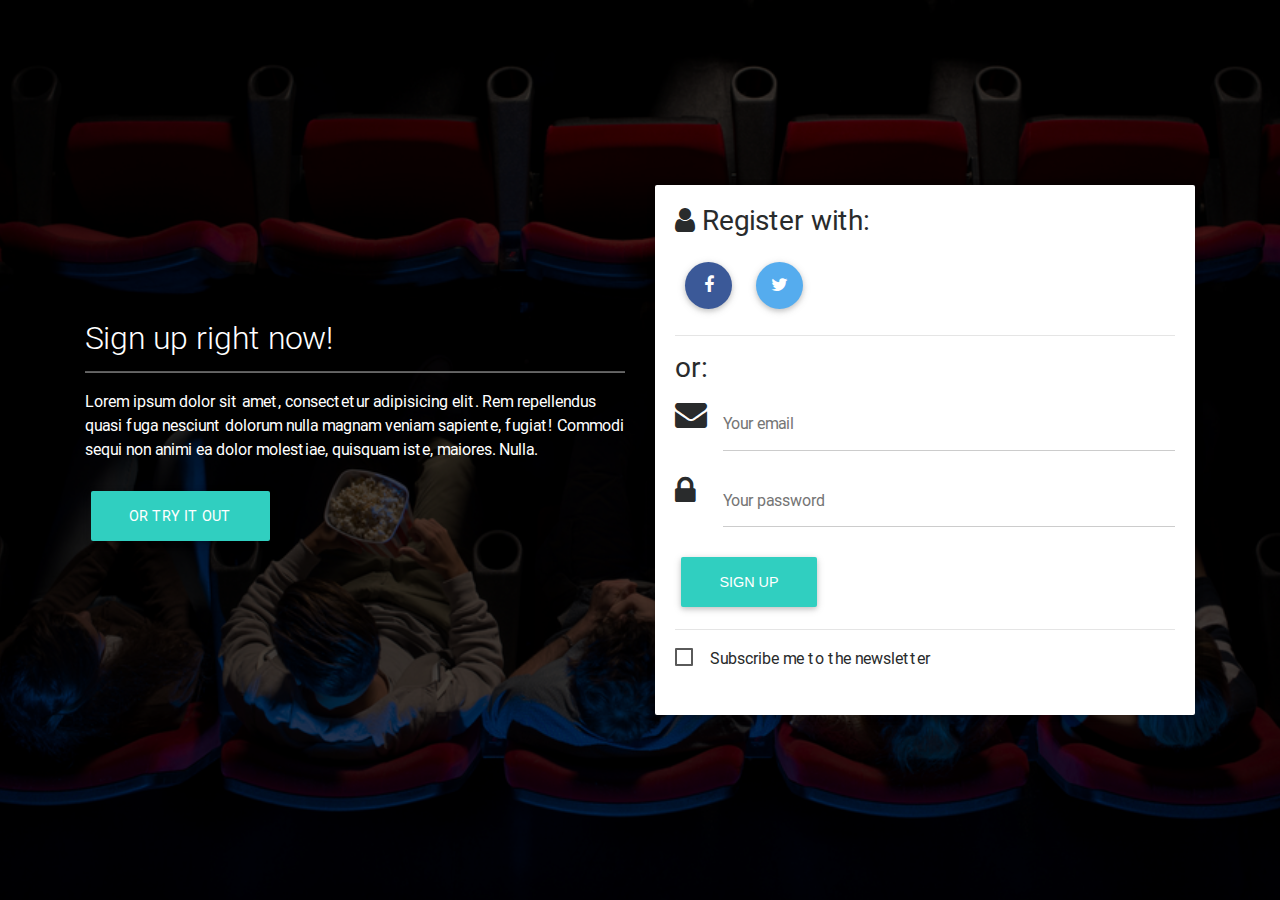
<file: templates/register-social.html>
<!DOCTYPE html>
<html lang="en">
<head>
    <!-- Required meta tags always come first -->
    <meta charset="utf-8">
    <meta name="viewport" content="width=device-width, initial-scale=1, shrink-to-fit=no">
    <meta http-equiv="x-ua-compatible" content="ie=edge">
    <title>Material Design Bootstrap Template</title>
    <!-- Font Awesome -->
    <link rel="stylesheet" href="https://maxcdn.bootstrapcdn.com/font-awesome/4.6.0/css/font-awesome.min.css">
    <!-- Bootstrap core CSS -->
    <link href="../static/css/bootstrap.min.css" rel="stylesheet">
    <!-- Material Design Bootstrap -->
    <link href="../static/css/mdb.min.css" rel="stylesheet">
    <style>
        html,
        body,
        header,
        .view {
            height: 100%;
        }

        /* Navigation*/

        .navbar {
            background-color: transparent;
        }

        .top-nav-collapse {
            background-color: #0A6A60;
        }

        @media only screen and (max-width: 768px) {
            .navbar {
                background-color: #0A6A60;
            }
        }

        /*Intro*/

        .view {
            background: url("../static/img/Bayrock-Movies.jpg") no-repeat center center fixed;
            -webkit-background-size: cover;
            -moz-background-size: cover;
            -o-background-size: cover;
            background-size: cover;
        }

        @media (max-width: 768px) {
            .full-bg-img,
            .view {
                height: auto;
                position: relative;
            }
        }

        .description {
            padding-top: 25%;
            padding-bottom: 3rem;
            color: #fff
        }

        @media (max-width: 992px) {
            .description {
                padding-top: 7rem;
                text-align: center;
            }
        }

        footer.page-footer {
            background-color: #2F968B;
        }
    </style>
</head>
<body>
<!--Navigation & Intro-->
<header>

    <!--/.Navbar-->
    <!--Mask-->
    <div class="view hm-black-strong">
        <div class="full-bg-img flex-center">
            <div class="container">
                <div class="row" id="home">
                    <!--First column-->
                    <div class="col-lg-6">
                        <div class="description">
                            <h2 class="h2-responsive wow fadeInLeft">Sign up right now! </h2>
                            <hr class="hr-dark wow fadeInLeft">
                            <p class="wow fadeInLeft" data-wow-delay="0.4s">Lorem ipsum dolor sit amet, consectetur
                                adipisicing elit. Rem repellendus quasi fuga nesciunt dolorum nulla magnam veniam
                                sapiente, fugiat! Commodi sequi non animi ea dolor molestiae, quisquam iste, maiores.
                                Nulla.</p>
                            <br>
                            <a class="btn btn-comm btn-lg wow fadeInLeft" data-wow-delay="0.7s">OR Try it out</a>
                        </div>
                    </div>
                    <!--/.First column-->
                    <!--Second column-->
                    <div class="col-lg-6 wow fadeInDown" data-wow-delay="0.2s">
                        <!--Form-->
                        <div class="card">
                            <div class="card-block">
                                <!--Header-->
                                <div class="text-xs-center">
                                    <h3><i class="fa fa-user"></i> Register with:</h3>
                                    <a href="https://www.facebook.com/mdbootstrap" target="_blank"
                                       class="btn-floating btn-small btn-fb"><i class="fa fa-facebook"> </i></a>
                                    <a href="https://twitter.com/MDBootstrap" target="_blank"
                                       class="btn-floating btn-small btn-tw"><i class="fa fa-twitter"> </i></a>
                                    <hr>
                                    <h3>or:</h3>
                                </div>
                                <!--Body-->
                                <div class="md-form">
                                    <i class="fa fa-envelope prefix"></i>
                                    <input type="text" id="form2" class="form-control">
                                    <label for="form2">Your email</label>
                                </div>
                                <div class="md-form">
                                    <i class="fa fa-lock prefix"></i>
                                    <input type="password" id="form4" class="form-control">
                                    <label for="form4">Your password</label>
                                </div>
                                <div class="text-xs-center">
                                    <button class="btn btn-comm btn-lg">Sign up</button>
                                    <hr>
                                    <fieldset class="form-group">
                                        <input type="checkbox" id="checkbox1">
                                        <label for="checkbox1">Subscribe me to the newsletter</label>
                                    </fieldset>
                                </div>
                            </div>
                        </div>
                        <!--/.Form-->
                    </div>
                    <!--/Second column-->
                </div>
            </div>
        </div>
    </div>
    <!--/.Mask-->
</header>
<!--/Navigation & Intro-->


<!-- SCRIPTS -->
<!-- JQuery -->
<script type="text/javascript" src="../static/js/jquery-3.1.1.min.js"></script>
<!-- Tooltips -->
<script type="text/javascript" src="../static/js/tether.min.js"></script>
<!-- Bootstrap core JavaScript -->
<script type="text/javascript" src="../static/js/bootstrap.min.js"></script>
<!-- MDB core JavaScript -->
<script type="text/javascript" src="../static/js/mdb.min.js"></script>
<script>
    new WOW().init();
</script>
</body>
</html>
</file>
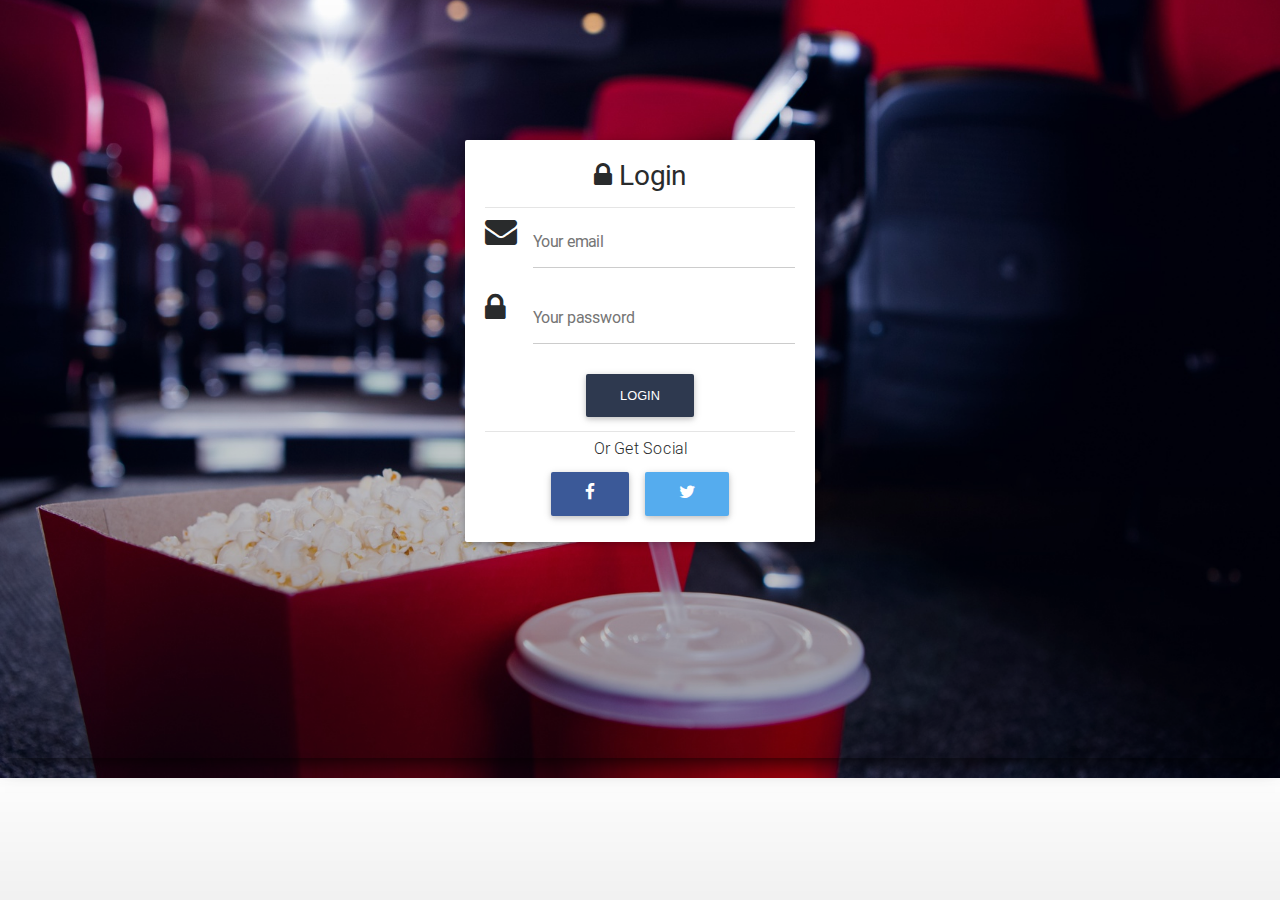
<file: templates/signup.html>
<!DOCTYPE html>
<html lang="en">

<head>

  <meta charset="utf-8">

  <title>Login</title>

  <!-- Font Awesome -->
  <link rel="stylesheet" href="https://maxcdn.bootstrapcdn.com/font-awesome/4.6.0/css/font-awesome.min.css">

  <!-- Bootstrap core CSS -->
  <link href="../static/css/bootstrap.min.css" rel="stylesheet">

  <!-- Material Design Bootstrap -->
  <link href="../static/css/mdb.min.css" rel="stylesheet">
  <style rel="stylesheet">
    .bg-img {
      width: 100%;
      height: 100%;
      background: linear-gradient(0deg, rgba(0, 0, 0, 0.3), rgba(0, 0, 0, 0)), url('../static/img/home.jpg') no-repeat center;
      background-size: cover;
      box-shadow: 0px 10px 20px -5px rgba(0, 0, 0, .8);
    }

    .col {
      padding-top: 140px;
    }

    .login-btn {
      background-color: #2e394f;
    }
  </style>


</head>

<body class="bg-img">

  <div class="container  ">
    <div class="row justify-content-center">

      <div class="col col-md-4 col-md-offset-4 col-sm-6 col-sm-offset-3">

        <div class="card">
          <div class="card-block">
            <!--Header-->
            <div class="text-center">
              <h3><i class="fa fa-lock"></i> Login</h3>
              <hr class="mt-2 mb-2">
            </div>

            <!--Body-->
            <div class="md-form">
              <i class="fa fa-envelope prefix"></i>
              <input type="text" id="form2" class="form-control">
              <label for="form2">Your email</label>
            </div>

            <div class="md-form">
              <i class="fa fa-lock prefix"></i>
              <input type="password" id="form4" class="form-control">
              <label for="form4">Your password</label>
            </div>

            <div class="text-center">
              <button class="btn login-btn">Login</button>
              <hr class="mt-2 mb-2">

              <h6> Or Get Social</h5>
											<!--Facebook-->
											<button type="button" class="btn btn-fb"><i class="fa fa-facebook"></i></button>
											<!--Twitter-->
											<button type="button" class="btn btn-tw"><i class="fa fa-twitter"></i></button>
					        </div>
							</div>
						</div>
				</div>

		  </div>
			<br><br><br>
			<br><br><br><br><br><br>
		</div>







    <!-- SCRIPTS -->

    <!-- JQuery -->
    <script type="text/javascript" src="../static/js/jquery-2.2.3.min.js"></script>

    <!-- Bootstrap tooltips -->
    <script type="text/javascript" src="../static/js/tether.min.js"></script>

    <!-- Bootstrap core JavaScript -->
    <script type="text/javascript" src="../static/js/bootstrap.min.js"></script>

    <!-- MDB core JavaScript -->
    <script type="text/javascript" src="../static/js/mdb.min.js"></script>


</body>

</html>
</file>
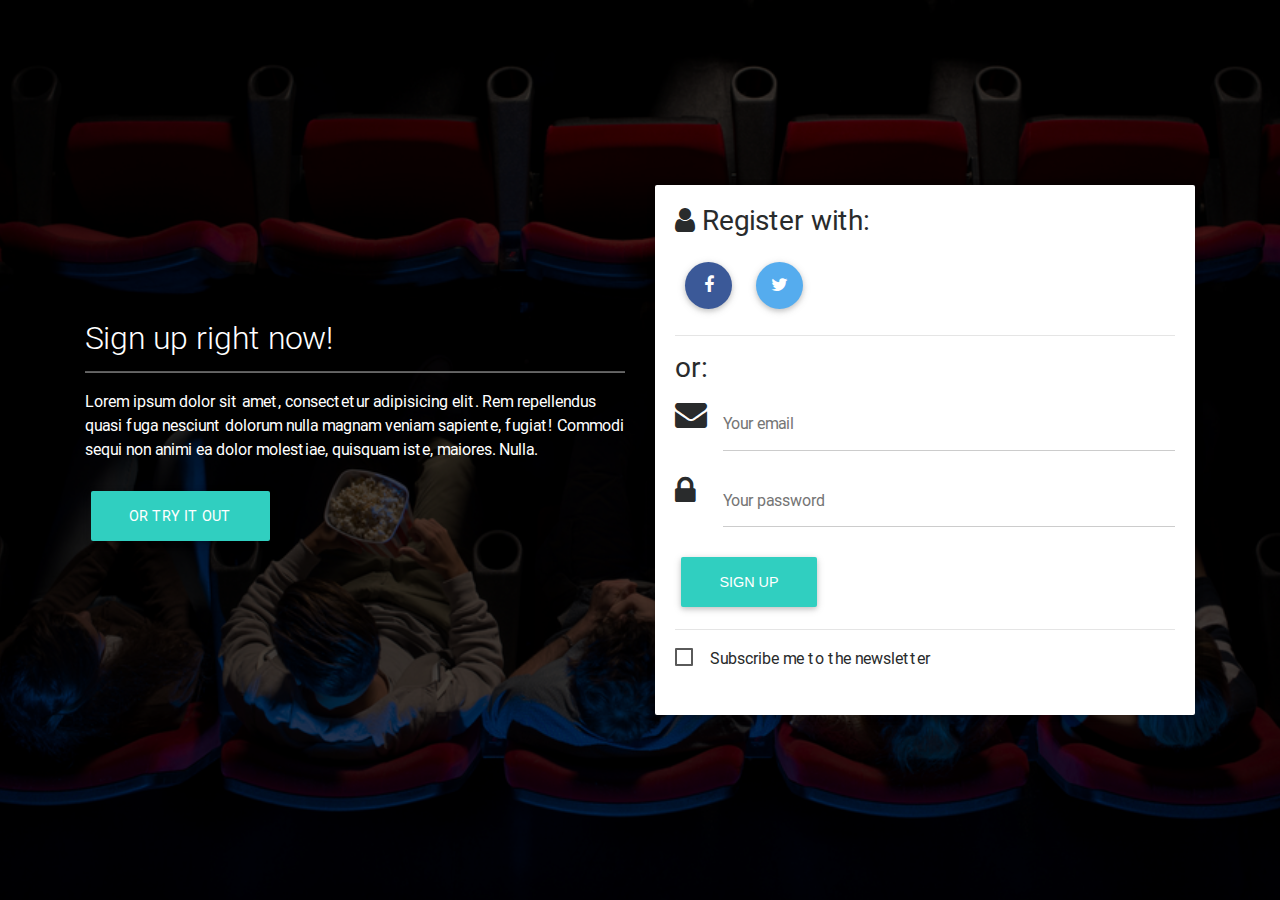
<file: templates/registration/login.html>
<!DOCTYPE html>
<html lang="en">
<head>
    <!-- Required meta tags always come first -->
    <meta charset="utf-8">
    <meta name="viewport" content="width=device-width, initial-scale=1, shrink-to-fit=no">
    <meta http-equiv="x-ua-compatible" content="ie=edge">
    <title>Material Design Bootstrap Template</title>
    <!-- Font Awesome -->
    <link rel="stylesheet" href="https://maxcdn.bootstrapcdn.com/font-awesome/4.6.0/css/font-awesome.min.css">
    <!-- Bootstrap core CSS -->
    <link href="../../static/css/bootstrap.min.css" rel="stylesheet">
    <!-- Material Design Bootstrap -->
    <link href="../../static/css/mdb.min.css" rel="stylesheet">
    <style>
        html,
        body,
        header,
        .view {
            height: 100%;
        }

        /* Navigation*/

        .navbar {
            background-color: transparent;
        }

        .top-nav-collapse {
            background-color: #0A6A60;
        }

        @media only screen and (max-width: 768px) {
            .navbar {
                background-color: #0A6A60;
            }
        }

        /*Intro*/

        .view {
            background: url("../../static/img/Bayrock-Movies.jpg") no-repeat center center fixed;
            -webkit-background-size: cover;
            -moz-background-size: cover;
            -o-background-size: cover;
            background-size: cover;
        }

        @media (max-width: 768px) {
            .full-bg-img,
            .view {
                height: auto;
                position: relative;
            }
        }

        .description {
            padding-top: 25%;
            padding-bottom: 3rem;
            color: #fff
        }

        @media (max-width: 992px) {
            .description {
                padding-top: 7rem;
                text-align: center;
            }
        }

        footer.page-footer {
            background-color: #2F968B;
        }
    </style>
</head>
<body>


<!--Navigation & Intro-->
<header>

    <!--/.Navbar-->
    <!--Mask-->
    <div class="view hm-black-strong">
        <div class="full-bg-img flex-center">
            <div class="container">
                <div class="row" id="home">
                    <!--First column-->
                    <div class="col-lg-6">
                        <div class="description">
                            <h2 class="h2-responsive wow fadeInLeft">Sign up right now! </h2>
                            <hr class="hr-dark wow fadeInLeft">
                            <p class="wow fadeInLeft" data-wow-delay="0.4s">Lorem ipsum dolor sit amet, consectetur
                                adipisicing elit. Rem repellendus quasi fuga nesciunt dolorum nulla magnam veniam
                                sapiente, fugiat! Commodi sequi non animi ea dolor molestiae, quisquam iste, maiores.
                                Nulla.</p>
                            <br>
                            <a class="btn btn-comm btn-lg wow fadeInLeft" data-wow-delay="0.7s">OR Try it out</a>
                        </div>
                    </div>
                    <!--/.First column-->
                    <!--Second column-->
                    <div class="col-lg-6 wow fadeInDown" data-wow-delay="0.2s">
                        <!--Form-->
                        <div class="card">
                            <div class="card-block">
                                <!--Header-->
                                <div class="text-xs-center">
                                    <h3><i class="fa fa-user"></i> Register with:</h3>
                                    <a href="https://www.facebook.com/mdbootstrap" target="_blank"
                                       class="btn-floating btn-small btn-fb"><i class="fa fa-facebook"> </i></a>
                                    <a href="https://twitter.com/MDBootstrap" target="_blank"
                                       class="btn-floating btn-small btn-tw"><i class="fa fa-twitter"> </i></a>
                                    <hr>
                                    <h3>or:</h3>
                                </div>
                                <!--Body-->
                                <div class="md-form">
                                    <i class="fa fa-envelope prefix"></i>
                                    <input type="text" id="form2" class="form-control">
                                    <label for="form2">Your email</label>
                                </div>
                                <div class="md-form">
                                    <i class="fa fa-lock prefix"></i>
                                    <input type="password" id="form4" class="form-control">
                                    <label for="form4">Your password</label>
                                </div>
                                <div class="text-xs-center">
                                    <button class="btn btn-comm btn-lg">Sign up</button>
                                    <hr>
                                    <fieldset class="form-group">
                                        <input type="checkbox" id="checkbox1">
                                        <label for="checkbox1">Subscribe me to the newsletter</label>
                                    </fieldset>
                                </div>
                            </div>
                        </div>
                        <!--/.Form-->
                    </div>
                    <!--/Second column-->
                </div>
            </div>
        </div>
    </div>
    <!--/.Mask-->
</header>
<!--/Navigation & Intro-->


<!-- SCRIPTS -->
<!-- JQuery -->
<script type="text/javascript" src="../../static/js/jquery-3.1.1.min.js"></script>
<!-- Tooltips -->
<script type="text/javascript" src="../../static/js/tether.min.js"></script>
<!-- Bootstrap core JavaScript -->
<script type="text/javascript" src="../../static/js/bootstrap.min.js"></script>
<!-- MDB core JavaScript -->
<script type="text/javascript" src="../../static/js/mdb.min.js"></script>
<script>
    new WOW().init();
</script>
</body>
</html>
</file>
